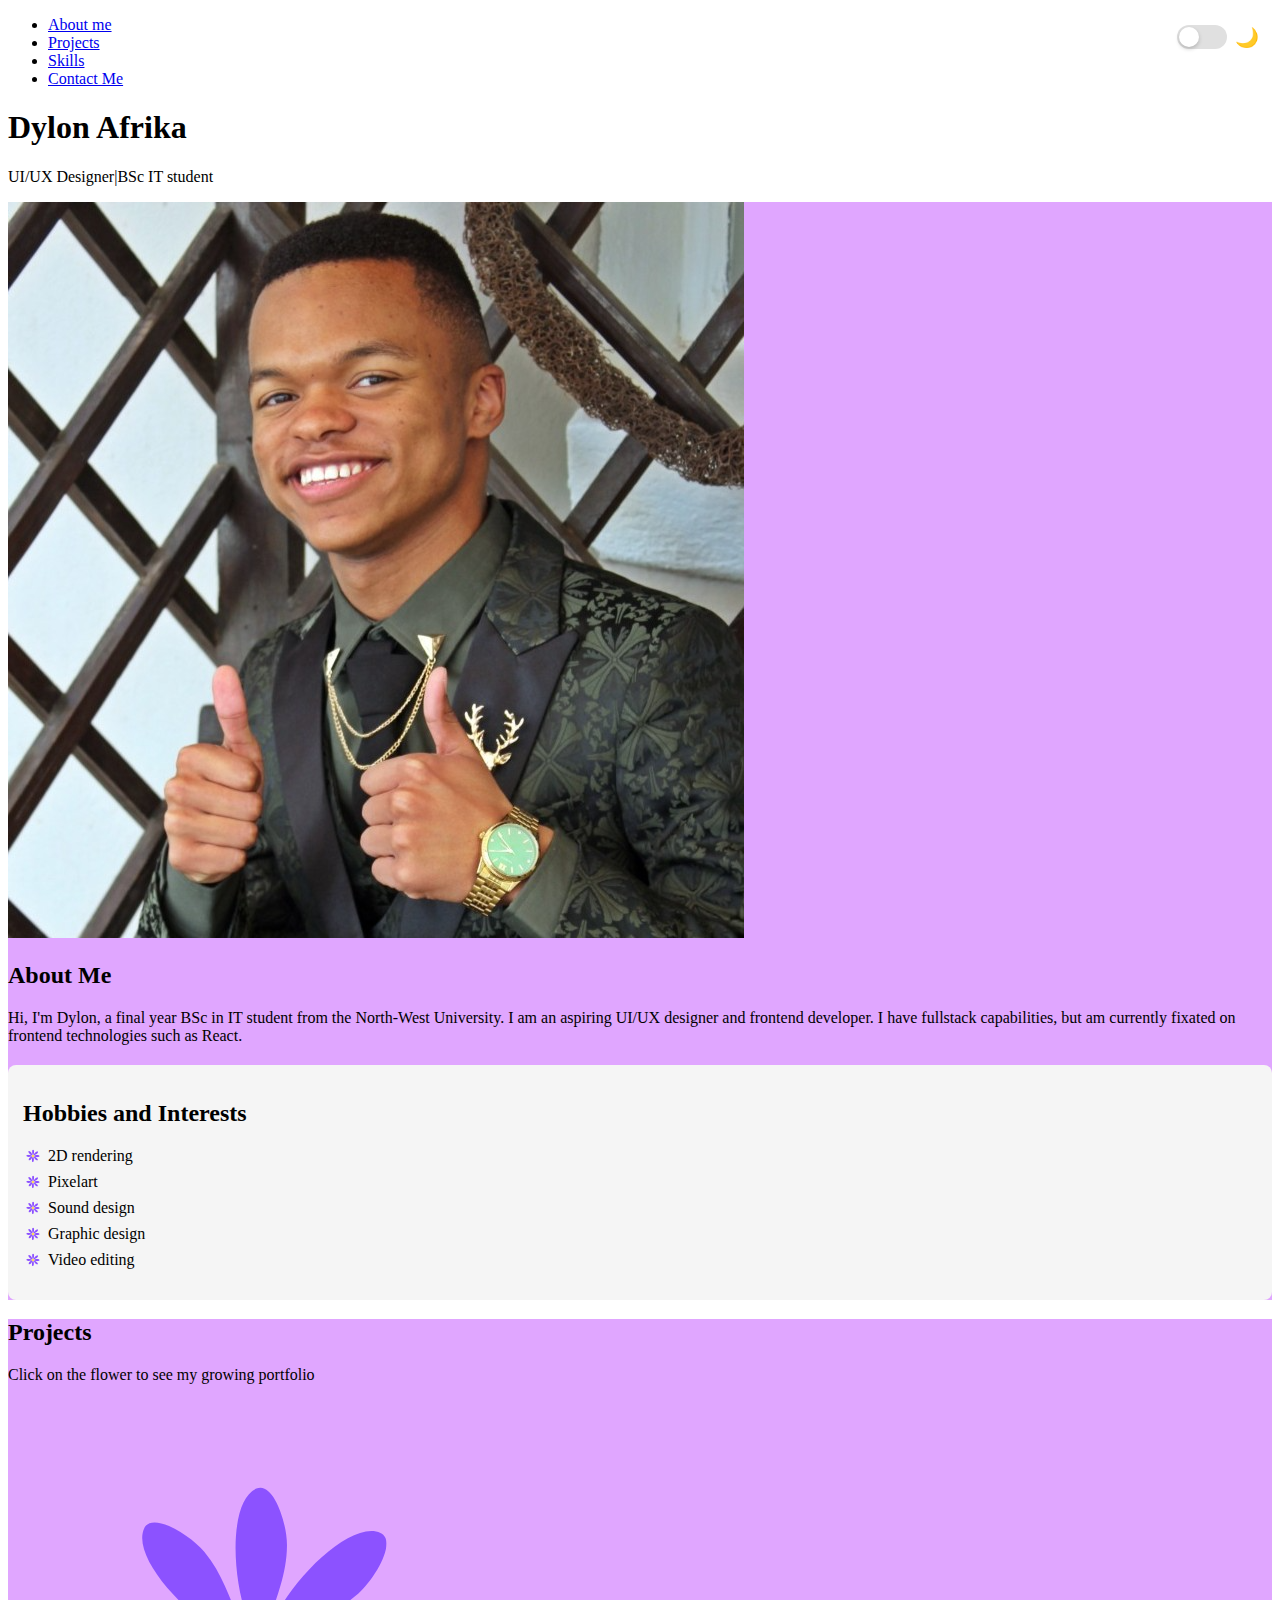
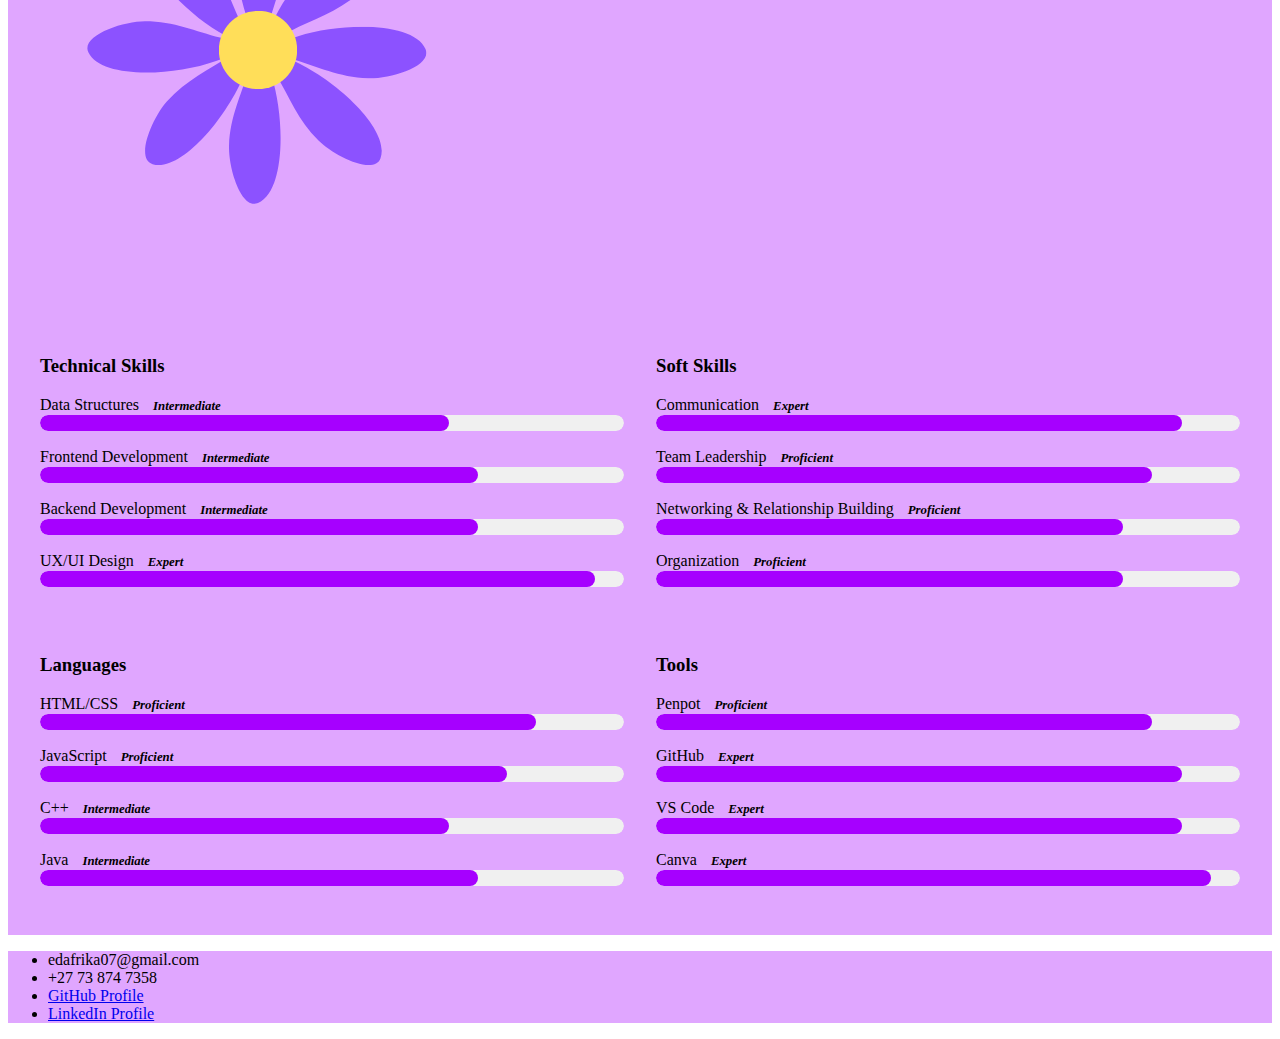
<file: index.html>
<!DOCTYPE html>
<html>
    <head>
        <meta charset="utf-8">
        <meta name="viewport" content="width=device-width, initial-scale=1">
        <title>Dylon Afrika CV</title>
        <link rel="stylesheet" type="text/css" href="styles.css">
        <link rel="icon" type="image/x-icon" href="/favicon.ico">
    </head>
    <body>
        <div id="theme-toggle-container">
            <button id="theme-toggle" aria-label="Toggle light/dark mode">
                <span id="toggle-track">
                    <span id="toggle-thumb"></span>
                </span>
                <span id="theme-icon" aria-hidden="true">🌙</span>
            </button>
        </div>
        
        <header>
            <nav id="navbar">
                <ul>
                    <li><a href="#aboutMe">About me</a></li>
                    <li><a href="#projects">Projects</a></li>
                    <li><a href="#skills">Skills</a></li>
                    <li><a href="#contact">Contact Me</a></li>
                </ul>
            </nav>
            <section class="welcome">
                <div id="welcome">
                    <h1>Dylon Afrika</h1>
                    <p>UI/UX Designer|BSc IT student</p>
                </div>
            </section>
        </header>
        <main>
            <section id="container">
                <section id="aboutMe" class="container">
                    <div id="intro-card">
                        <div class="pfp-container">
                            <img src="/images/pfp.png" id="pfp" alt="Dylon's Profile Picture">
                        </div>
                        <div class="about-text">
                            <h2>About Me</h2>
                            <p>Hi, I'm Dylon, a final year BSc in IT student from the North-West University. I am an aspiring UI/UX designer and frontend developer. I have fullstack capabilities, but am currently fixated on frontend technologies such as React.</p>
                        </div>
                    </div>
                    <div id="hobbiesAndInterests">
                        <h2>Hobbies and Interests</h2>
                        <ul>
                            <li>2D rendering</li>
                            <li>Pixelart</li>
                            <li>Sound design</li>
                            <li>Graphic design</li>
                            <li>Video editing</li>
                        </ul>
                    </div>
                </section>
                <section id="projects" class="container">
                    <div id="projects-content">
                        <h2>Projects</h2>
                        <p>Click on the flower to see my growing portfolio</p>
                        <a href="https://github.com/DylonAfrika" target="_blank">
                            <img src="/images/light mode flower.svg" class="portfolio-flower" alt="GitHub Portfolio">
                        </a>
                    </div>
                </section>
                <section id="skills" class="container">
                    <div id="skills-container">
                        <div class="skills-card" id="technical-skills">
                            <h3>Technical Skills</h3>
                            <div class="progress-container">
                                <span for="datastructures">Data Structures</span>
                                <span class="skill-level"><strong>Intermediate</strong></span>
                                <progress id="datastructures" value="70" max="100"></progress>
                            </div>
                            <div class="progress-container">
                                <span for="frontend">Frontend Development</span>
                                <span class="skill-level"><strong>Intermediate</strong></span>
                                <progress id="frontend" value="75" max="100"></progress>
                            </div>
                            <div class="progress-container">
                                <span for="backend">Backend Development</span>
                                <span class="skill-level"><strong>Intermediate</strong></span>
                                <progress id="backend" value="75" max="100"></progress>
                            </div>
                            <div class="progress-container">
                                <span for="uxui">UX/UI Design</span>
                                <span class="skill-level"><strong>Expert</strong></span>
                                <progress id="uxui" value="95" max="100"></progress>
                            </div>
                        </div>
                        <div class="skills-card" id="soft-skills">
                            <h3>Soft Skills</h3>
                            <div class="progress-container">
                                <span for="communication">Communication</span>
                                <span class="skill-level"><strong>Expert</strong></span>
                                <progress id="communication" value="90" max="100"></progress>
                            </div>
                            <div class="progress-container">
                                <span for="leadership">Team Leadership</span>
                                <span class="skill-level"><strong>Proficient</strong></span>
                                <progress id="leadership" value="85" max="100"></progress>
                            </div>
                            <div class="progress-container">
                                <span for="networking">Networking & Relationship Building</span>
                                <span class="skill-level"><strong>Proficient</strong></span>
                                <progress id="networking" value="80" max="100"></progress>
                            </div>
                            <div class="progress-container">
                                <span for="organization">Organization</span>
                                <span class="skill-level"><strong>Proficient</strong></span>
                                <progress id="organization" value="80" max="100"></progress>
                            </div>
                        </div>
                        <div class="skills-card" id="languages">
                            <h3>Languages</h3>
                            <div class="progress-container">
                                <span for="htmlcss">HTML/CSS</span>
                                <span class="skill-level"><strong>Proficient</strong></span>
                                <progress id="htmlcss" value="85" max="100"></progress>
                            </div>
                            <div class="progress-container">
                                <span for="javascript">JavaScript</span>
                                <span class="skill-level"><strong>Proficient</strong></span>
                                <progress id="javascript" value="80" max="100"></progress>
                            </div>
                            <div class="progress-container">
                                <span for="cpp">C++</span>
                                <span class="skill-level"><strong>Intermediate</strong></span>
                                <progress id="cpp" value="70" max="100"></progress>
                            </div>
                            <div class="progress-container">
                                <span for="java">Java</span>
                                <span class="skill-level"><strong>Intermediate</strong></span>
                                <progress id="java" value="75" max="100"></progress>
                            </div>
                        </div>
                        <div class="skills-card" id="tools">
                            <h3>Tools</h3>
                            <div class="progress-container">
                                <span for="penpot">Penpot</span>
                                <span class="skill-level"><strong>Proficient</strong></span>
                                <progress id="penpot" value="85" max="100"></progress>
                            </div>
                            <div class="progress-container">
                                <span for="github">GitHub</span>
                                <span class="skill-level"><strong>Expert</strong></span>
                                <progress id="github" value="90" max="100"></progress>
                            </div>
                            <div class="progress-container">
                                <span for="vscode">VS Code</span>
                                <span class="skill-level"><strong>Expert</strong></span>
                                <progress id="vscode" value="90" max="100"></progress>
                            </div>
                            <div class="progress-container">
                                <span for="canva">Canva</span>
                                <span class="skill-level"><strong>Expert</strong></span>
                                <progress id="canva" value="95" max="100"></progress>
                            </div>
                        </div>
                    </div>
                </section>
            </section>
        </main>
        <footer id="contact" class="container">
            <div>
                <ul>
                    <li>edafrika07@gmail.com</li>
                    <li>+27 73 874 7358</li>
                    <li><a href="https://github.com/DylonAfrika">GitHub Profile</a></li>
                    <li><a href="https://www.linkedin.com/in/dylon-afrika-4a222026b">LinkedIn Profile</a></li>
                </ul>
            </div>
        </footer>
        <script src="functionality.js"></script>
    </body>
</html>
</file>
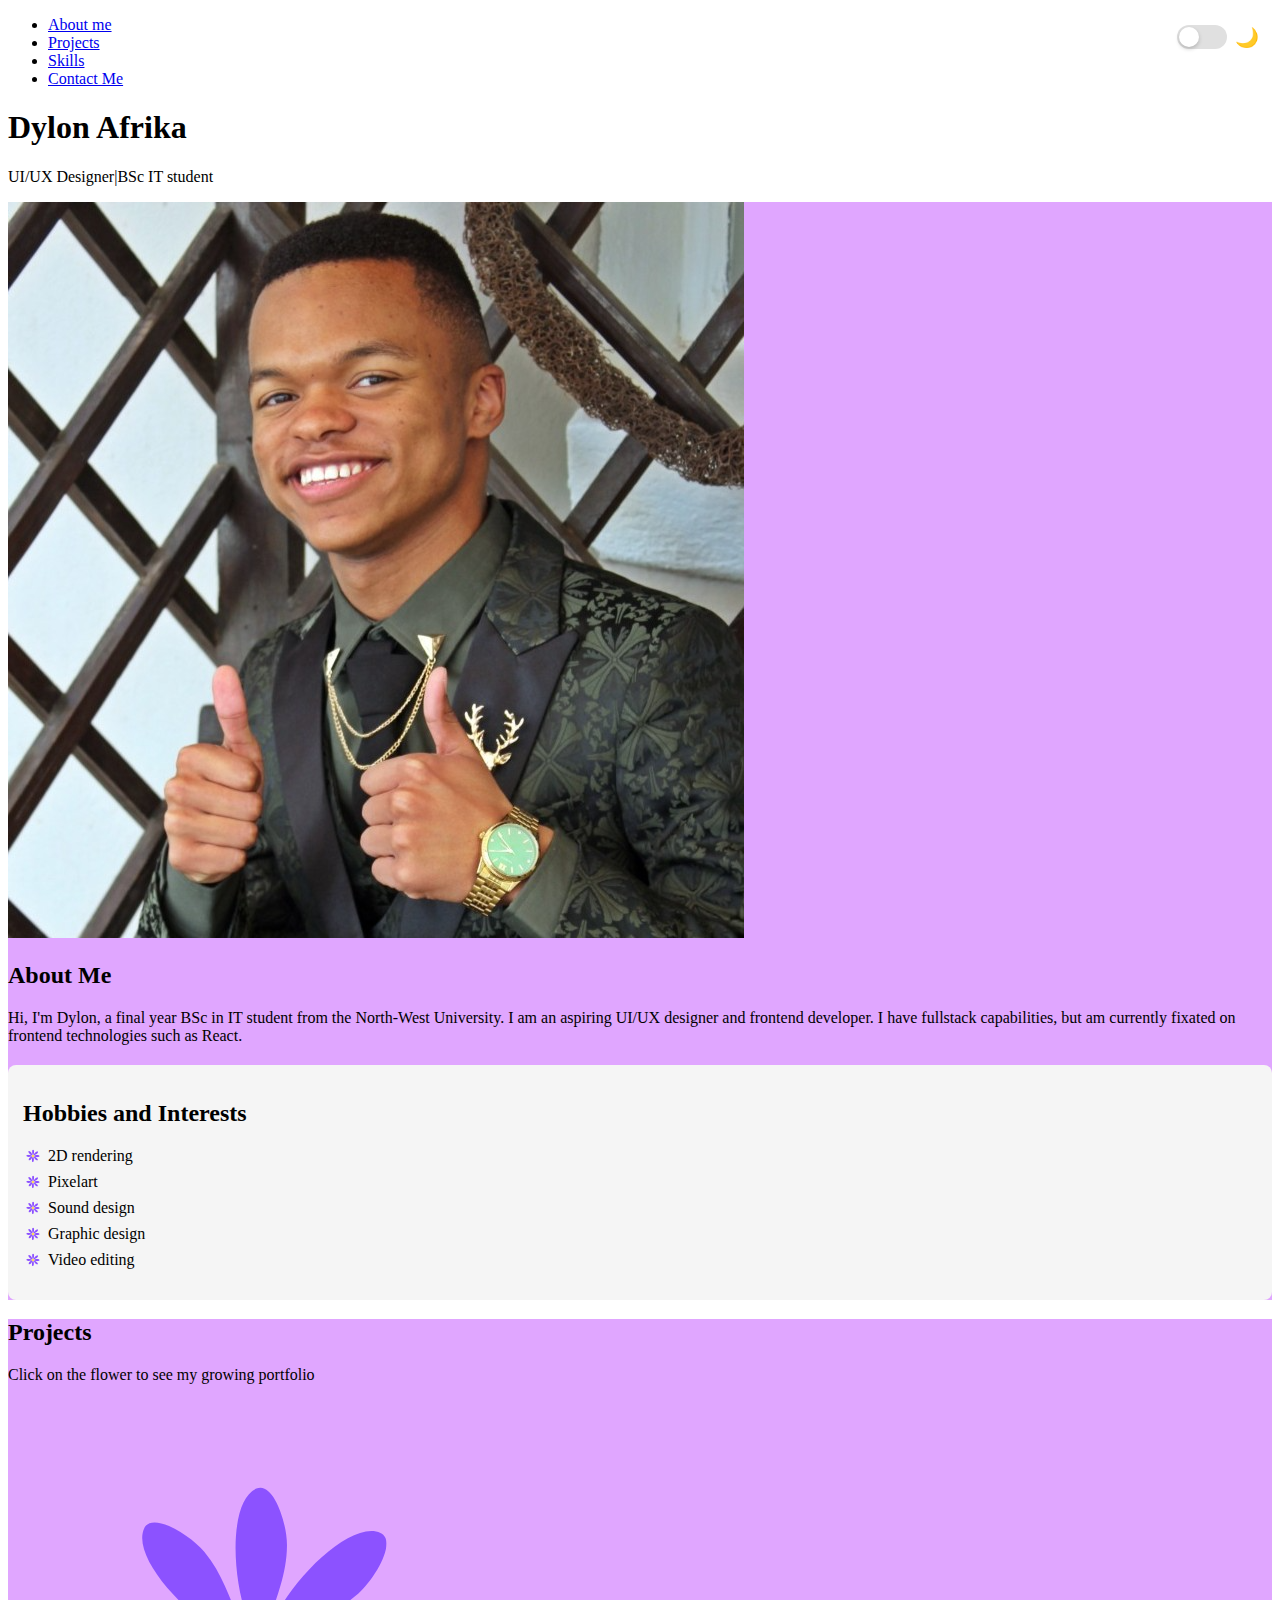
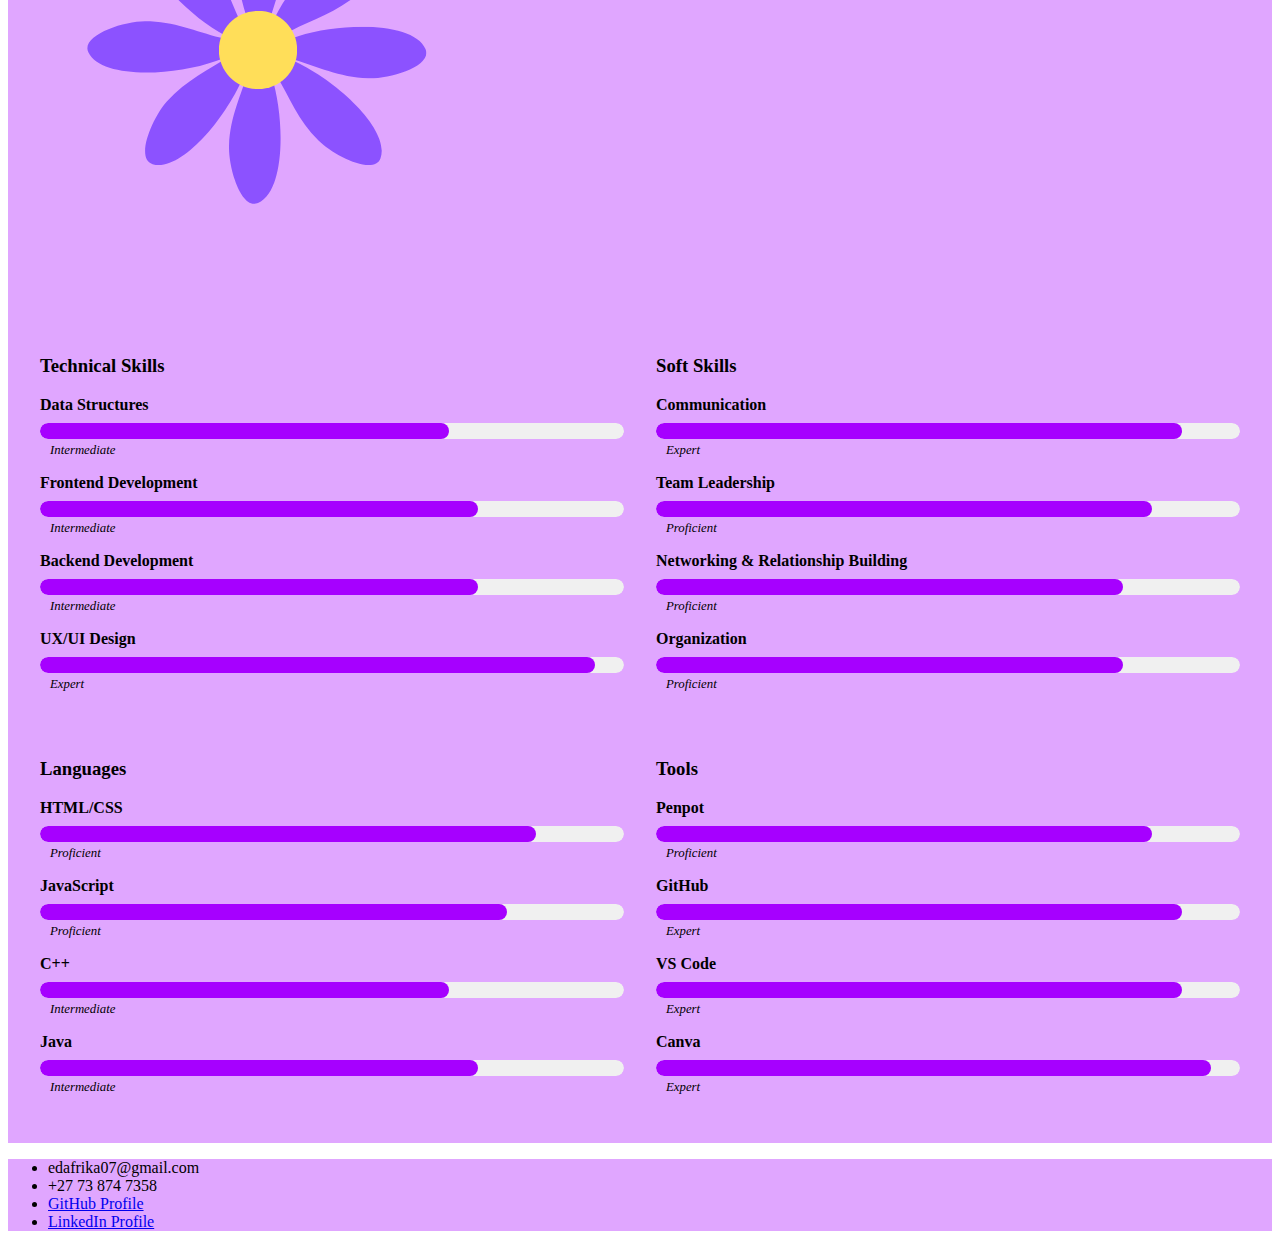
<file: dylonafrikacv.html>
<!DOCTYPE html>
<html>
    <head>
        <meta charset="utf-8">
        <meta name="viewport" content="width=device-width, initial-scale=1">
        <title>Dylon Afrika CV</title>
        <link rel="stylesheet" type="text/css" href="styles.css">
        <link rel="icon" type="image/x-icon" href="/favicon.ico">
    </head>
    <body>
        <div id="theme-toggle-container">
            <button id="theme-toggle" aria-label="Toggle light/dark mode">
                <span id="toggle-track">
                    <span id="toggle-thumb"></span>
                </span>
                <span id="theme-icon" aria-hidden="true">🌙</span>
            </button>
        </div>
        <nav id="navbar">
            <ul>
                <li><a href="#aboutMe">About me</a></li>
                <li><a href="#projects">Projects</a></li>
                <li><a href="#skills">Skills</a></li>
                <li><a href="#contact">Contact Me</a></li>
            </ul>
        </nav>
        <header>
            <section class="welcome">
                <div id="welcome">
                    <h1>Dylon Afrika</h1>
                    <p>UI/UX Designer|BSc IT student</p>
                </div>
            </section>
        </header>
        <main>
            <section id="container">
                <section id="aboutMe" class="container">
                    <div id="intro-card">
                        <div class="pfp-container">
                            <img src="/images/pfp.png" id="pfp" alt="Dylon's Profile Picture">
                        </div>
                        <div class="about-text">
                            <h2>About Me</h2>
                            <p>Hi, I'm Dylon, a final year BSc in IT student from the North-West University. I am an aspiring UI/UX designer and frontend developer. I have fullstack capabilities, but am currently fixated on frontend technologies such as React.</p>
                        </div>
                    </div>
                    <div id="hobbiesAndInterests">
                        <h2>Hobbies and Interests</h2>
                        <ul>
                            <li>2D rendering</li>
                            <li>Pixelart</li>
                            <li>Sound design</li>
                            <li>Graphic design</li>
                            <li>Video editing</li>
                        </ul>
                    </div>
                </section>
                <section id="projects" class="container">
                    <div id="projects-content">
                        <h2>Projects</h2>
                        <p>Click on the flower to see my growing portfolio</p>
                        <a href="https://github.com/DylonAfrika" target="_blank">
                            <img src="/images/light mode flower.svg" class="portfolio-flower" alt="GitHub Portfolio">
                        </a>
                    </div>
                </section>
                <section id="skills" class="container">
                    <div id="skills-container">
                        <div class="skills-card" id="technical-skills">
                            <h3>Technical Skills</h3>
                            <div class="progress-container">
                                <label for="datastructures">Data Structures</label>
                                <progress id="datastructures" value="70" max="100"></progress>
                                <span class="skill-level">Intermediate</span>
                            </div>
                            <div class="progress-container">
                                <label for="frontend">Frontend Development</label>
                                <progress id="frontend" value="75" max="100"></progress>
                                <span class="skill-level">Intermediate</span>
                            </div>
                            <div class="progress-container">
                                <label for="backend">Backend Development</label>
                                <progress id="backend" value="75" max="100"></progress>
                                <span class="skill-level">Intermediate</span>
                            </div>
                            <div class="progress-container">
                                <label for="uxui">UX/UI Design</label>
                                <progress id="uxui" value="95" max="100"></progress>
                                <span class="skill-level">Expert</span>
                            </div>
                        </div>
                        <div class="skills-card" id="soft-skills">
                            <h3>Soft Skills</h3>
                            <div class="progress-container">
                                <label for="communication">Communication</label>
                                <progress id="communication" value="90" max="100"></progress>
                                <span class="skill-level">Expert</span>
                            </div>
                            <div class="progress-container">
                                <label for="leadership">Team Leadership</label>
                                <progress id="leadership" value="85" max="100"></progress>
                                <span class="skill-level">Proficient</span>
                            </div>
                            <div class="progress-container">
                                <label for="networking">Networking & Relationship Building</label>
                                <progress id="networking" value="80" max="100"></progress>
                                <span class="skill-level">Proficient</span>
                            </div>
                            <div class="progress-container">
                                <label for="organization">Organization</label>
                                <progress id="organization" value="80" max="100"></progress>
                                <span class="skill-level">Proficient</span>
                            </div>
                        </div>
                        <div class="skills-card" id="languages">
                            <h3>Languages</h3>
                            <div class="progress-container">
                                <label for="htmlcss">HTML/CSS</label>
                                <progress id="htmlcss" value="85" max="100"></progress>
                                <span class="skill-level">Proficient</span>
                            </div>
                            <div class="progress-container">
                                <label for="javascript">JavaScript</label>
                                <progress id="javascript" value="80" max="100"></progress>
                                <span class="skill-level">Proficient</span>
                            </div>
                            <div class="progress-container">
                                <label for="cpp">C++</label>
                                <progress id="cpp" value="70" max="100"></progress>
                                <span class="skill-level">Intermediate</span>
                            </div>
                            <div class="progress-container">
                                <label for="java">Java</label>
                                <progress id="java" value="75" max="100"></progress>
                                <span class="skill-level">Intermediate</span>
                            </div>
                        </div>
                        <div class="skills-card" id="tools">
                            <h3>Tools</h3>
                            <div class="progress-container">
                                <label for="penpot">Penpot</label>
                                <progress id="penpot" value="85" max="100"></progress>
                                <span class="skill-level">Proficient</span>
                            </div>
                            <div class="progress-container">
                                <label for="github">GitHub</label>
                                <progress id="github" value="90" max="100"></progress>
                                <span class="skill-level">Expert</span>
                            </div>
                            <div class="progress-container">
                                <label for="vscode">VS Code</label>
                                <progress id="vscode" value="90" max="100"></progress>
                                <span class="skill-level">Expert</span>
                            </div>
                            <div class="progress-container">
                                <label for="canva">Canva</label>
                                <progress id="canva" value="95" max="100"></progress>
                                <span class="skill-level">Expert</span>
                            </div>
                        </div>
                    </div>
                </section>
            </section>
        </main>
        <footer id="contact" class="container">
            <div>
                <ul>
                    <li>edafrika07@gmail.com</li>
                    <li>+27 73 874 7358</li>
                    <li><a href="https://github.com/DylonAfrika">GitHub Profile</a></li>
                    <li><a href="https://www.linkedin.com/in/dylon-afrika-4a222026b">LinkedIn Profile</a></li>
                </ul>
            </div>
        </footer>
        <script src="functionality.js"></script>
    </body>
</html>
</file>
<file: styles.css>
*{
	font-family: Century Gothic;
}

.container {
    background-color: var(--container-bg);
}

/*themes*/
:root {
    --bg-color: #ffffff;
    --text-color: #000000;
    --container-bg: #e0a6ff;
}

#theme-toggle-container {
    position: fixed;
    top: 20px;
    right: 20px;
    z-index: 1000;
}

#theme-toggle {
    display: flex;
    align-items: center;
    gap: 8px;
    background: none;
    border: none;
    padding: 5px;
    cursor: pointer;
}

#toggle-track {
    display: inline-block;
    width: 50px;
    height: 24px;
    background-color: var(--toggle-track-bg, #e0e0e0);
    border-radius: 12px;
    position: relative;
    transition: background-color 0.3s ease;
}

#toggle-thumb {
    position: absolute;
    top: 2px;
    left: 2px;
    width: 20px;
    height: 20px;
    background-color: var(--toggle-thumb-bg, #ffffff);
    border-radius: 50%;
    box-shadow: 0 2px 4px rgba(0, 0, 0, 0.2);
    transition: transform 0.3s ease, background-color 0.3s ease;
}

#theme-icon {
    font-size: 1.2rem;
    transition: all 0.3s ease;
    display: inline-block;
    width: 20px;
    text-align: center;
}

body.dark-mode {
    --bg-color: #333333;
    --text-color: #ffffff;
    --container-bg: #4a2d5e;
    --toggle-track-bg: #555;
    --toggle-thumb-bg: #ddd;
}

body.light-mode {
    --bg-color: #ffffff;
    --text-color: #000000;
    --container-bg: #e0a6ff;
    --toggle-track-bg: #e0e0e0;
    --toggle-thumb-bg: #ffffff;
}

body {
    background-color: var(--bg-color);
    color: var(--text-color);
    transition: background-color 0.3s ease, color 0.3s ease;
}

/*About Me Section*/

/*Hobbies and Interest*/
#hobbiesAndInterests {
    margin-top: 20px;
    padding: 15px;
    background-color: #f5f5f5;
    border-radius: 8px;
}

#hobbiesAndInterests h3 {
    margin-bottom: 10px;
    color: #333;
}

#hobbiesAndInterests ul {
    list-style: none;
    padding-left: 0;
}

#hobbiesAndInterests li {
    padding-left: 25px;
    position: relative;
    margin-bottom: 8px;
}

#hobbiesAndInterests li:last-child {
    border-bottom: none;
}

#hobbiesAndInterests li::before {
    content: "";
    position: absolute;
    left: 0;
    top: 50%;
    transform: translateY(-50%);
    width: 20px;
    height: 20px;
    background-image: url('/images/light mode flower.svg');
    background-size: contain;
    background-repeat: no-repeat;
}

/*Projects Section*/

/*Skills Section*/
#skills-container {
    display: grid;
    grid-template-columns: repeat(2, 1fr);
    gap: 2rem;
    padding: 2rem;
}

.progress-container {
    margin-bottom: 1rem;
}

progress {
    width: 100%;
    height: 1rem;
    border-radius: 0.5rem;
    overflow: hidden;
}

progress::-webkit-progress-bar {
    background-color: #f0f0f0;
    border-radius: 0.5rem;
}

progress::-webkit-progress-value {
    background-color: #a600ff;
    border-radius: 0.5rem;
}

label {
    display: block;
    margin-bottom: 0.5rem;
    font-weight: bold;
}

.skill-level {
    display: inline-block;
    margin-left: 10px;
    font-size: 0.8em;
    color: #000000;
    font-style: italic;
}
</file>
